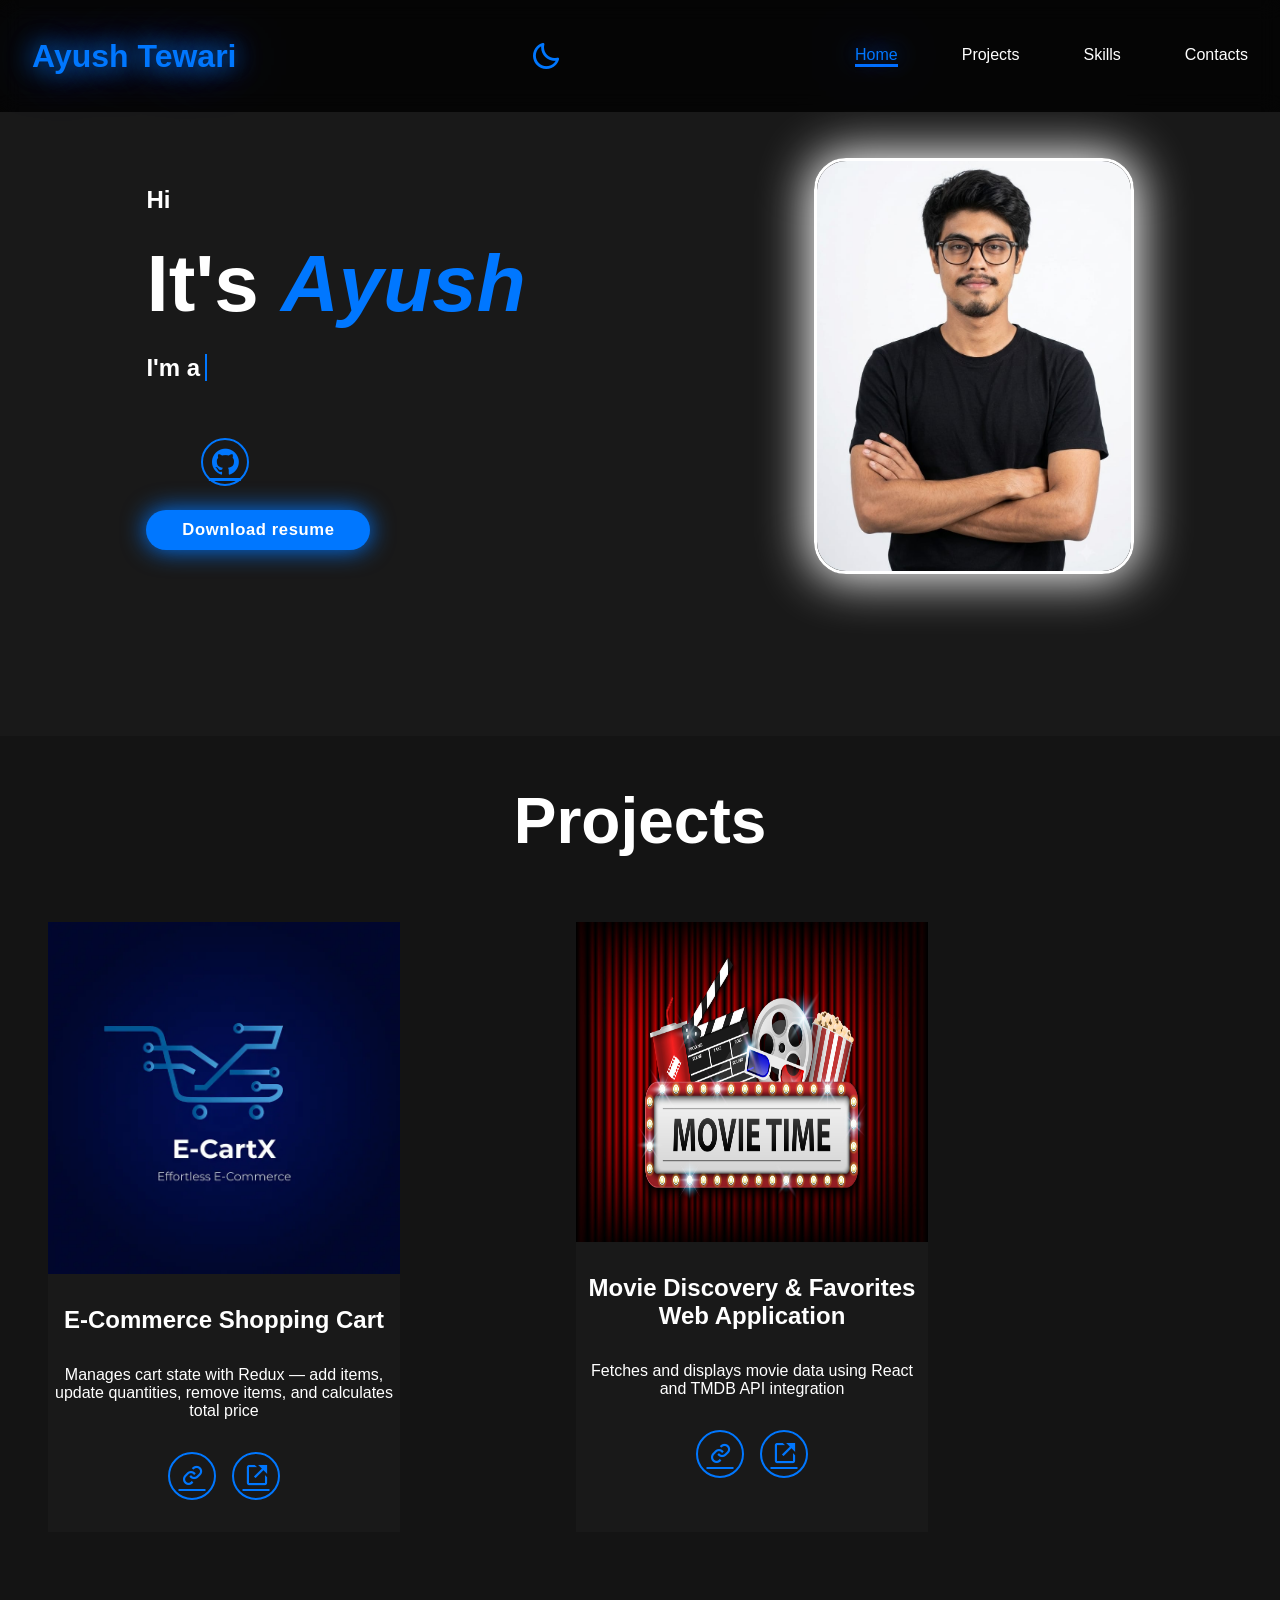
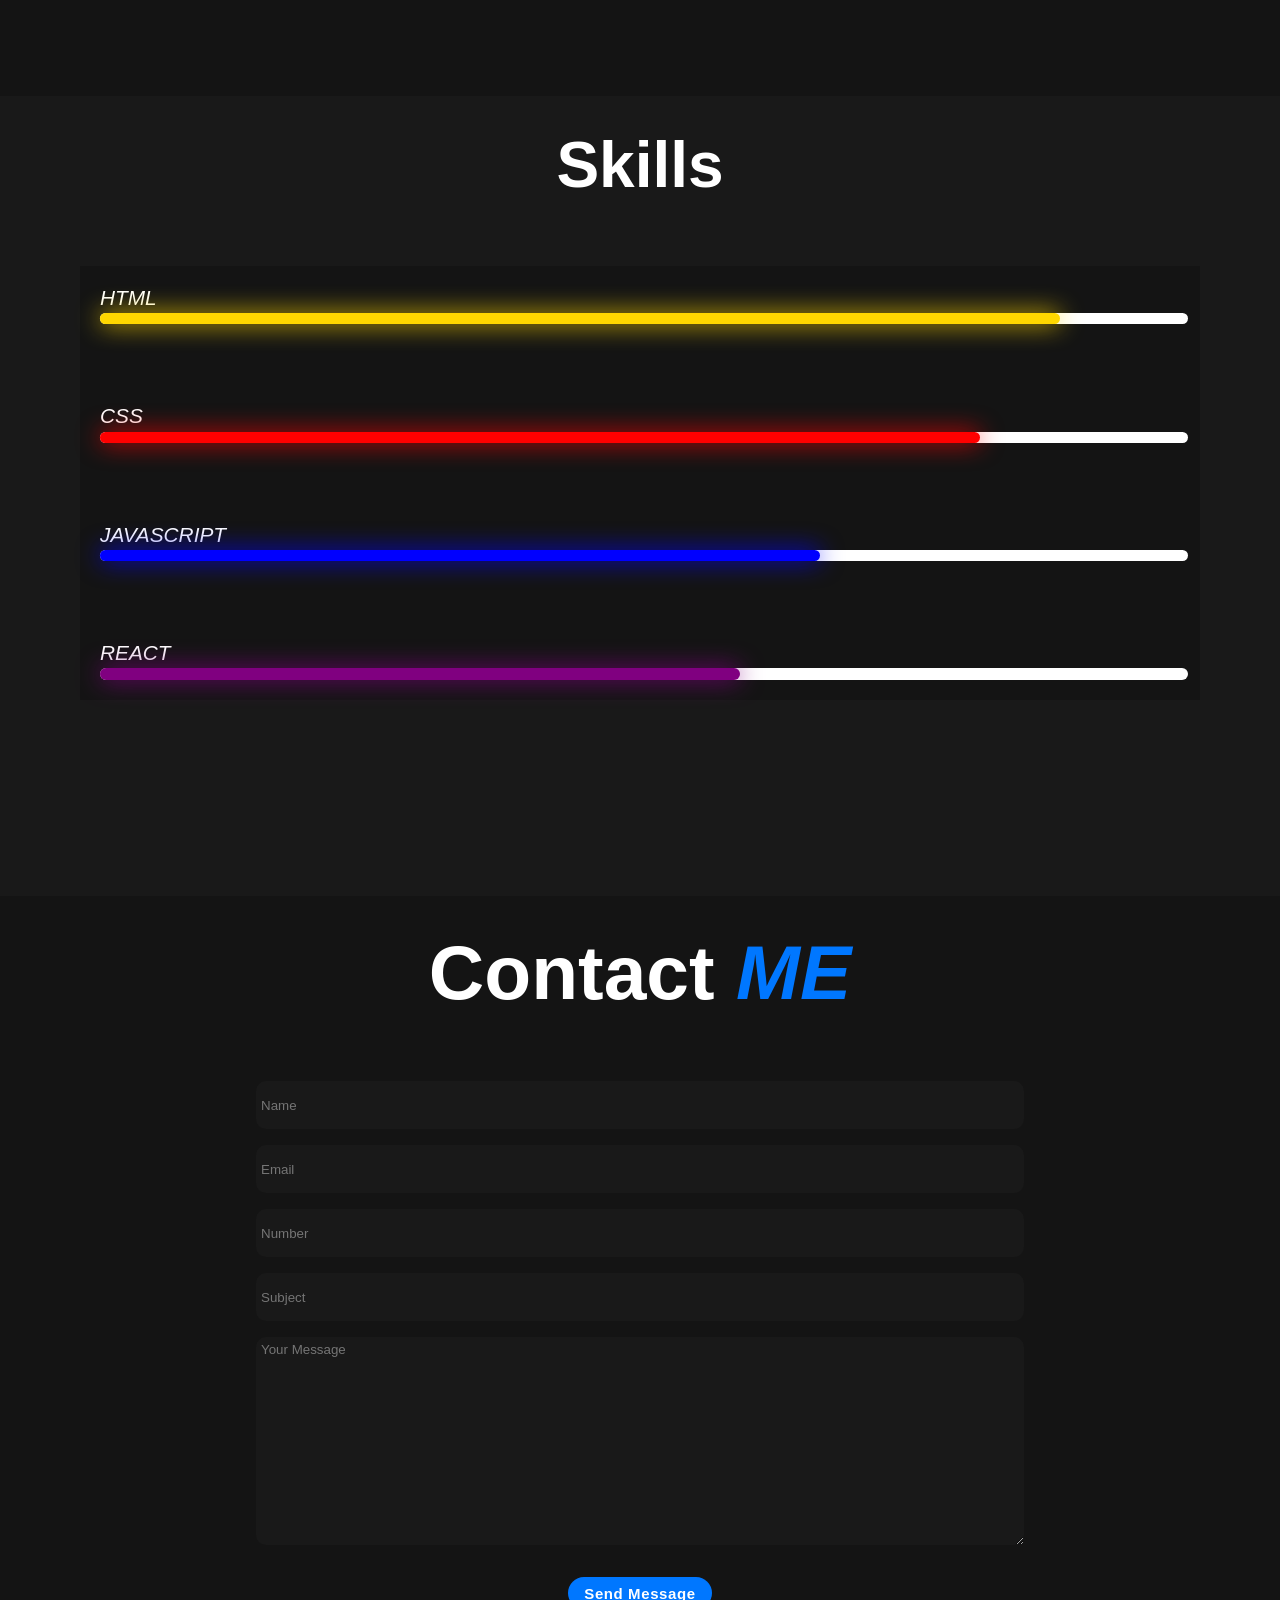
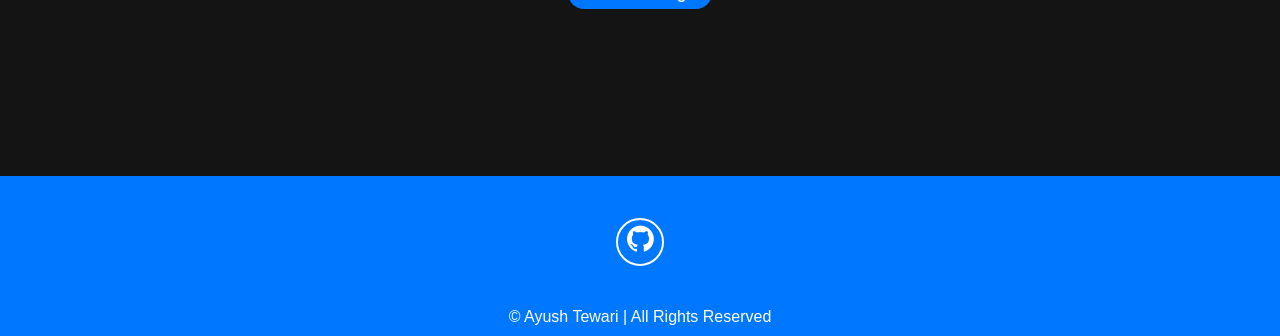
<file: index.html>
<!DOCTYPE html>
<html lang="en">

<head>
    <meta charset="UTF-8">
    <meta name="viewport" content="width=device-width, initial-scale=1.0">
    <meta name="description" content="Ayush Tewari Portfolio - Web Developer">
    <meta name="keywords" content="portfolio, web developer, frontend, Ayush Tewari">

    <link rel="stylesheet" href="style.css">
    <link rel="stylesheet" href="https://unpkg.com/boxicons@2.1.4/css/boxicons.min.css">
    <link rel="icon" href="./assets/favicon.png">

    <title>Ayush Tewari | Frontend Developer</title>
</head>

<body>
    <header class="header">

        <div class="header-name">
            <span> Ayush Tewari </span>
        </div>

        <i class="bx bx-moon" id="theme-toggle"></i>
        <i class="bx bx-menu" id="menu-icon"> </i>

        <nav class="header-items">
            <a href="#home" class="active"> Home </a>
            <!-- <a href="#about"> About </a> -->
            <a href="#project"> Projects </a>
            <a href="#skill"> Skills </a>
            <a href="#contact"> Contacts </a>
        </nav>
    </header>


    <section id="home" class="home">
        <div class="home-items">
            <h1> Hi </h1>
            <h1> It's <i class="home-name"> Ayush </i> </h1>
            <h1> I'm a <span class="home-anime"> </span> </h1>

            <!-- noopener:    Prevents the new page from accessing the original page via the window.opener object, prevent js attacks like Reverse Tabnabbing, where a malicious site redirects your original tab to a phishing page.   noreferrer:   Prevents the browser from sending your website's URL as an HTTP Referer header, hiding your source link from the new site's analytics and server logs. -->
            <a class="home-github" title="visit our github profile" href="https://github.com/Ayush15601" target="_blank"
                rel="noopener noreferrer"> <i class="bx bxl-github"> </i> </a>

            <!-- download attribute with value -->
            <a class="home-resume" href="./assets/cv.pdf" download="My_resume"> Download resume</a>
        </div>

        <div class="home-image-box">
            <img class="home-image" src="./assets/image.jpg" alt="profile pic" loading="lazy">
        </div>
    </section>


    <!-- <section id="about" class="about">
        <div class="image_container">
            <img class="about-image" src="./assets/about.png" alt="profile pic" loading="lazy">
        </div>

        <div class="about-items">
            <h1> About me </h1>
            <p> I am a passionate Frontend Developer who loves building clean, modern, and user-friendly web
                applications. I specialize in HTML, CSS, JavaScript, and React, turning creative ideas into functional
                code. <span class="about-dots">...</span> <span class="about-span"> I focus on writing clean,
                    maintainable code and designing responsive interfaces that work beautifully on any screen size. I
                    enjoy solving technical challenges, learning new tools, and creating smooth interactive experiences
                    that users love. </span> </p>
            <input type="button" value="Read More" class="about-button">
        </div>
    </section> -->

    <section id="project" class="project">
        <h1> Projects </h1>

        <div class="projects">

            <div class="project-items">
                <img src="./assets/e commerce.png" alt="e-commerce shopping cart project" loading="lazy">
                <h2> E-Commerce Shopping Cart </h2>
                <p> Manages cart state with Redux — add items, update quantities, remove items, and calculates total
                    price </p>

                <div class="project-link">
                    <a title="launch the live app demo" href="https://e-commerce-cart-fawn.vercel.app/"
                        class="project-live" target="_blank" rel="noopener noreferrer"> <i class="bx bx-link"> </i> </a>
                    <a title="view e-commerce_cart repo" href="https://github.com/Ayush15601/e-commerce_cart"
                        class="project-github" target="_blank" rel="noopener noreferrer"> <i
                            class="bx bx-link-external"></i> </a>
                </div>
            </div>

            <div class="project-items">
                <img src="./assets/movie.png" alt="movie search engine app" loading="lazy">
                <h2> Movie Discovery & Favorites Web Application </h2>
                <p> Fetches and displays movie data using React and TMDB API integration </p>

                <div class="project-link">
                    <a title="launch the live app demo" href="https://movie-search-engine-indol.vercel.app/"
                        class="project-live" target="_blank" rel="noopener noreferrer"> <i class="bx bx-link"> </i> </a>
                    <a title="view movie app repo" href="https://github.com/Ayush15601/Movie_search_engine"
                        class="project-github" target="_blank" rel="noopener noreferrer"> <i
                            class="bx bx-link-external"></i> </a>
                </div>
            </div>

        </div>

    </section>

    <section id="skill" class="skill">
        <h1> Skills </h1>

        <div class="skill-container">
            <div class="skill-items">

                <div class="skill-box">
                    <i> HTML </i>
                    <div class="html"> <span> </span> </div>
                </div>

                <div class="skill-box">
                    <i> CSS </i>
                    <div class="css"> <span> </span> </div>
                </div>

                <div class="skill-box">
                    <i> JAVASCRIPT </i>
                    <div class="js"> <span> </span> </div>
                </div>

                <div class="skill-box">
                    <i> REACT </i>
                    <div class="react"> <span> </span> </div>
                </div>

            </div>
        </div>

    </section>

    <section id="contact" class="contact">
        <h1> Contact <i> ME </i> </h1>

        <div class="contact-items">

            <!-- required attribute -->
            <form class="contact-form" action="https://formspree.io/f/xaqaobbg" method="POST">
                <input type="text" placeholder="Name" name="name" required>
                <input class="email" type="email" placeholder="Email" name="email" required>

                <!-- new value tel -->
                <input type="tel" placeholder="Number" name="number" required>
                <input type="text" placeholder="Subject" name="subject" required>
                <textarea placeholder="Your Message" name="message" required></textarea>
                <input class="btn" type="submit" value="Send Message" required>
            </form>

        </div>
    </section>

    <footer class="last">
        <div class="last-items">
            <a title="visit our github profile" href="https://github.com/Ayush15601" target="_blank"
                rel="noopener noreferrer"> <i class="bx bxl-github"> </i> </a>
        </div>

        <p> © Ayush Tewari | All Rights Reserved </p>
    </footer>

    <!-- defer vs async -->
    <script src="script.js" defer> </script>
</body>

</html>
</file>
<file: style.css>
* {
    margin: 0;
    padding: 0;
    box-sizing: border-box;
    font-family: "Poppins", sans-serif;
    outline: none;
    border: none;
}

:root {
    --bg: #141414;
    --bg2: #191919;
    --text: white;
    --main: #0077ff;
}

.light-mode {
    --bg: #ffffff;
    --bg2: #f5f5f5;
    --text: #111111;
    --main: #0077ff;
}

html,
body {
    /* min-height: 100%;                                        this wasted our 6hrs never used otherwise window will not sense scroll*/
    width: 100%;
    background: var(--bg);
    color: var(--text);

    /* used to avoid problem in small screen device*/
    overflow-x: hidden;
    transition: all 0.3s ease;

    /* used to add sroll efect when clicked on nav links*/
    scroll-behavior: smooth;
}

section {
    /* Fixed when clicked header links, stops correctly */
    scroll-margin-top: 4rem;
}

.header {
    /* 0.8 is the black color opacity*/
    background: rgba(0, 0, 0, 0.8);
    color: var(--main);
    min-height: 7rem;
    width: 100%;
    display: flex;
    align-items: center;
    justify-content: space-between;
    padding: 0 2rem;

    /* used to blur bg below header*/
    backdrop-filter: blur(10px);
    position: fixed;
    z-index: 1;
}

.header-name {
    font-size: 2rem;
    font-weight: 800;
    text-shadow: 0 0 25px var(--main), 0 0 50px var(--main);
    cursor: pointer;
    transition: 0.3s ease;
}

.header-name:hover {
    transform: scale(1.1);
}

#menu-icon {
    font-size: 2rem;
    color: var(--main);
    cursor: pointer;
    display: none;
}

#theme-toggle {
    font-size: 2rem;
    color: var(--main);
    transition: 0.3s ease;
    cursor: pointer;
}

#theme-toggle:hover {
    transform: scale(1.2);
}

.header-items {
    display: flex;
    column-gap: 4rem;
    font-size: 1rem;
}

.header-items a {
    cursor: pointer;
    text-decoration: none;
    color: white;

    /* used to avoid header links flickering */
    border-bottom: 3px solid transparent;
}

.header-items a:hover,
.header-items a.active {
    color: var(--main);
    border-bottom: 3px solid var(--main);
    text-shadow: 0 0 25px var(--main), 0 0 50px var(--main), 0 0 75px var(--main), 0 0 100px var(--main);
}


/* ------------------------------------------------------------------home------------------------------------------------------------------------------------------------ */


.home {
    background: var(--bg2);
    display: flex;
    align-items: center;
    justify-content: center;
    min-height: 46rem;
    column-gap: 18rem;
}

.home-items {
    color: var(--text);
    display: flex;
    flex-direction: column;
    row-gap: 1.5rem;
}

/* target an element based on given position among siblings of the same type.*/
.home h1:nth-of-type(2) {
    font-size: 5rem;
}

.home-name {
    color: var(--main);
}

.home-anime {
    position: relative;
    color: var(--main);
}

.home-anime::before {
    content: "Frontend Developer";
    animation: words 12s infinite;
}

.home-anime::after {
    content: "";
    position: absolute;
    right: -8px;
    top: 0;
    width: calc(100% + 8px);
    min-height: 100%;
    background-color: var(--bg2);
    border-left: 2px solid var(--main);
    animation: cursor 0.4s infinite, typing 20s steps(70) infinite;
}

@keyframes cursor {
    50% {
        border-color: transparent;
    }
}

@keyframes words {

    0%,
    33% {
        content: "Frontend Developer";
    }

    34%,
    66% {
        content: "Web Developer";
    }

    67%,
    100% {
        content: "UI Developer";
    }
}

@keyframes typing {

    10%,
    15%,
    30%,
    35%,
    50%,
    55%,
    70%,
    75%,
    90%,
    95% {
        width: 0;
    }

    5%,
    20%,
    25%,
    40%,
    45%,
    60%,
    65%,
    80%,
    85% {
        width: calc(100% + 8px);
    }
}

.home-github {
    display: flex;
    flex-direction: row;
    align-items: center;
    justify-content: center;
    height: 3rem;
    width: 3rem;
    font-size: 2rem;
    border-radius: 50%;
    border: 2px solid var(--main);
    color: var(--main);
    margin-left: 3.4rem;
    margin-top: 2rem;
    transition: 0.3s ease;
}

.home-github:hover {
    transform: scale(1) translateY(-10px);
    background: var(--main);
    box-shadow: 0 0 50px var(--main);
    color: var(--text);
}

.home-resume {
    display: flex;
    align-items: center;
    justify-content: center;
    color: var(--text);
    background: var(--main);
    text-decoration: none;
    max-width: 14rem;
    width: 100%;
    height: 2.5rem;
    border-radius: 3rem;
    font-size: clamp(13px, 1.3vw, 20px);
    font-weight: bold;
    transition: 0.3s ease;
    letter-spacing: 0.6px;
    box-shadow: 0 0 25px var(--main);
}

.home-resume:hover {
    box-shadow: 0 0 20px var(--main);
    transform: scale(1.1);
}

.home-image {
    height: 26rem;
    width: 20rem;
    object-fit: cover;
    border-radius: 2rem;
    border: 3px solid var(--text);
    box-shadow: 0 0 50px 5px var(--text);
    transition: 0.3s ease;
}


/* ----------------------------------------------------------------about------------------------------------------------------------------------------------------------- */


.about {
    display: flex;
    align-items: center;
    justify-content: center;
    min-height: 46rem;
    background-color: var(--bg2);
    column-gap: 8rem;
    color: var(--text);
}

.image_container {
    min-height: 19rem;
    width: 20rem;
    border-radius: 50%;
    background-color: white;
}

.about-image {
    min-height: 19rem;
    width: 20rem;
    border-radius: 50%;
    box-shadow: 0 0 50px var(--text);
}

.about-items {
    width: 50%;
    min-height: 1rem;
    padding: 0 4rem;
}

.about-items h1 {
    font-size: 4rem;
}

.about-items p {
    margin-top: 2rem;
    display: inline-block;
}

.about-span {
    display: none;
}

.about-button {
    display: block;
    margin-top: 1rem;
    width: 7rem;
    min-height: 2rem;
    font-size: clamp(11px, 1.2vw, 16px);
    letter-spacing: 0.6px;
    font-weight: 600;
    border-radius: 20px;
    background-color: var(--main);
    border: 2px solid var(--main);
    color: var(--text);
    cursor: pointer;
}


/* ------------------------------------------------------------------project--------------------------------------------------------------------------------------------- */


.project {
    display: flex;
    flex-direction: column;
    row-gap: 1rem;
    min-height: 60rem;
    background-color: var(--bg);
    column-gap: 1rem;
    color: var(--text);
}

.projects {
    display: flex;
    flex-direction: row;
    flex-wrap: wrap;
    row-gap: 5rem;
    column-gap: 11rem;
    padding-left: 3rem;
    padding-bottom: 3rem;
}

/* new learning*/
.project>h1:nth-of-type(1) {
    text-align: center;
    font-size: 4rem;
    margin: 3rem 0;
}

.project-items {
    display: flex;
    flex-direction: column;
    text-align: center;
    background-color: var(--bg2);
    width: 22rem;
    min-height: 33rem;
    row-gap: 2rem;
}

.project-items img {
    min-height: 20rem;
    width: 22rem;
}

.project-link {
    display: flex;
    justify-content: center;
    column-gap: 1rem;
    margin-bottom: 2rem;
}

.project-link a:nth-of-type(1) {
    display: flex;
    justify-content: center;
    align-items: center;
    color: var(--main);
    height: 3rem;
    width: 3rem;
    border-radius: 50%;
    border: 2px solid var(--main);
    font-size: 1.7rem;
    transition: 0.3s ease;
}

.project-link a:nth-of-type(1):hover {
    transform: scale(1.2) translateY(-10px);
    background-color: var(--main);
    color: var(--text);
    box-shadow: 0 0 20px var(--main);
}

.project-link a:nth-of-type(2) {
    display: flex;
    justify-content: center;
    align-items: center;
    color: var(--main);
    height: 3rem;
    width: 3rem;
    border-radius: 50%;
    border: 2px solid var(--main);
    font-size: 1.7rem;
    transition: 0.3s ease;
}

.project-link a:nth-of-type(2):hover {
    transform: scale(1.2) translateY(-10px);
    background-color: var(--main);
    color: var(--text);
    box-shadow: 0 0 20px var(--main);
}


/* ----------------------------------------------------------------skill------------------------------------------------------------------------------------------------ */


.skill {
    display: flex;
    flex-direction: column;
    align-items: center;
    background-color: var(--bg2);
    min-height: 50rem;
    row-gap: 2rem;
}

.skill-container {
    background-color: var(--bg);
    width: 70rem;
    min-height: 10rem;
    padding: 20px;
}

.skill-items {
    display: flex;
    flex-direction: column;
    row-gap: 5rem;
}

.skill-box {
    display: flex;
    flex-direction: column;
    row-gap: 0.2rem;
}

.skill-box i {
    font-size: 1.3rem;
}

.skill-box div {
    width: 68rem;
    min-height: 0.7rem;
    background-color: var(--text);
    border-radius: 10px;
    cursor: pointer;
}

.skill h1 {
    margin: 2rem 0;
    font-size: 4rem;
}

.html span {
    display: block;
    width: 60rem;
    min-height: 0.7rem;
    background-color: gold;
    box-shadow: 0 0 25px gold;
    border-radius: 10px;
    transition: 0.3s ease;
}

.html span:hover {
    box-shadow: 0 0 25px gold, 0 0 50px gold;
}

.css span {
    display: block;
    width: 55rem;
    min-height: 0.7rem;
    background-color: red;
    box-shadow: 0 0 25px red;
    border-radius: 10px;
    cursor: pointer;
    transition: 0.3s ease;
}

.css span:hover {
    box-shadow: 0 0 25px red, 0 0 50px red;
}

.js span {
    display: block;
    width: 45rem;
    min-height: 0.7rem;
    background-color: blue;
    box-shadow: 0 0 25px blue;
    border-radius: 10px;
    cursor: pointer;
    transition: 0.3s ease;
}

.js span:hover {
    box-shadow: 0 0 25px blue, 0 0 50px blue;
}

.react span {
    display: block;
    width: 40rem;
    height: 0.7rem;
    background-color: purple;
    box-shadow: 0 0 25px purple;
    border-radius: 10px;
    cursor: pointer;
    transition: 0.3s ease;
}

.react span:hover {
    box-shadow: 0 0 25px purple, 0 0 50px purple;
}


/* -----------------------------------------------------------------contact---------------------------------------------------------------------------------------------- */


.contact {
    display: flex;
    flex-direction: column;
    align-items: center;
    background-color: var(--bg);
    min-height: 55rem;
    row-gap: 2rem;
}

.contact h1 {
    color: var(--text);
    font-size: clamp(30px, 6vw, 200px);
    margin: 2rem 0;
}

.contact i {
    color: var(--main);
}

.contact-items {
    display: flex;
    flex-direction: column;
    align-items: center;
    row-gap: 2rem;
}

.contact-form {
    display: flex;
    flex-direction: column;
    align-items: center;
    width: 48rem;
    row-gap: 1rem;
}

.contact-form input:nth-of-type(-n+4) {
    height: 3rem;
    max-width: 48rem;
    width: 100%;
    padding: 0 5px;
    border-radius: 10px;
    background-color: var(--bg2);
    color: var(--text);
}

.contact-form textarea {
    min-height: 13rem;
    max-width: 48rem;
    width: 100%;
    padding: 5px 5px;
    border-radius: 10px;
    background-color: var(--bg2);
    color: var(--text);
}

.btn {
    background-color: var(--main);
    color: var(--text);
    width: 9rem;
    height: 2rem;
    border-radius: 1rem;
    font-weight: 700;
    font-size: clamp(10px, 1.2vw, 15px);
    letter-spacing: 0.6px;
    text-align: center;
    margin-top: 1rem;
    cursor: pointer;
    transition: 0.3s ease;
}

.btn:hover {
    transform: scale(1.1);
    box-shadow: 0 0 25px var(--main);
}

.last {
    display: flex;
    flex-direction: column;
    justify-content: flex-end;
    row-gap: 2rem;
    align-items: center;
    background-color: var(--main);
    min-height: 10rem;
}

.last-items {
    display: flex;
    align-items: center;
    justify-content: center;
    height: 3rem;
    width: 3rem;
    font-size: 2rem;
    border-radius: 50%;
    border: 2px solid var(--text);
    transition: 0.3s ease;
}

.last-items i {
    color: var(--text);
}

.last-items:hover {
    transform: scale(1) translateY(-10px);
}

.last p {
    margin: 10px 0;
}


/* ---------------------------------------------------------------scroll-bar--------------------------------------------------------------------------------------------- */


::-webkit-scrollbar {
    width: 10px;
}

::-webkit-scrollbar-track {
    background-color: black;
}

::-webkit-scrollbar-thumb {
    background-color: var(--main);
}


/* ---------------------------------------------------------------media queries------------------------------------------------------------------------------------------ */


@media(max-width: 1024px) {
    html {
        font-size: 70%;
    }
}

@media(max-width: 815px) {
    html {
        font-size: 70%;
    }

    #home {
        display: flex;
        flex-direction: column-reverse;
        min-height: 80rem;
    }

    #menu-icon {
        display: inline;
    }

    .header-items.active {
        display: flex;
    }

    .header-items {
        display: none;
        flex-direction: column;
        align-items: flex-start;
        position: absolute;
        top: 100%;
        width: 100%;
        background: var(--bg2);
        padding: 2rem 0;
        row-gap: 2rem;
        font-size: 20px;
    }

    .home-image {
        margin-top: 1rem;
        margin-bottom: 5rem
    }

    .home-items {
        width: 90%;
    }

    .home-resume {
        margin-bottom: 2rem;
    }

    #about {
        display: flex;
        flex-direction: column-reverse;
        min-height: 70rem;
    }

    #about h1 {
        margin-top: 0;
    }

    .about-button {
        margin-top: 2rem;
    }

    .about-items {
        width: 100%;
    }

    .image_container {
        height: 20rem;
        margin: 11rem 0;
    }

    .skill-container {
        width: 90%;
    }

    .skill-box div {
        width: 100%;
    }

    .html span {
        width: 85%
    }

    .css span {
        width: 75%;
    }

    .js span {
        width: 65%;
    }

    .react span {
        width: 60%;
    }

    .contact-form,
    .contact-items {
        width: 90%;
    }

    #project {
        min-height: 55rem;
    }
}
</file>
